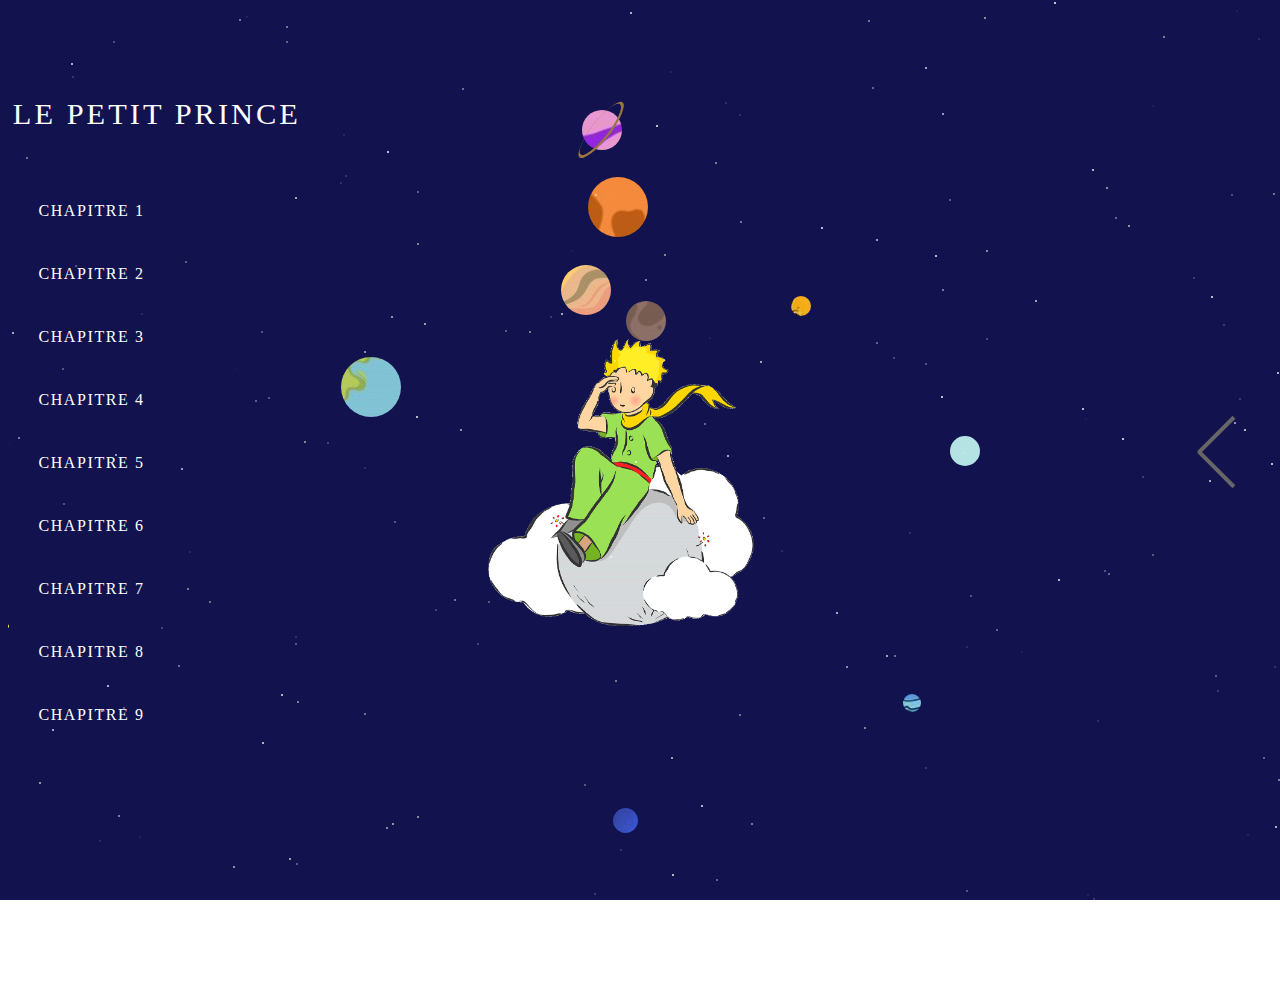
<file: index.html>
<!DOCTYPE html>

	<head>
		<meta charset="utf-8">
		<meta content="width=device-width, initial-scale=1.0" name="viewport">
		<title>Petit prince</title>
		<link rel="stylesheet" href="https://cdn.jsdelivr.net/npm/bootstrap@5.0.2/dist/css/bootstrap.min.css">
  		<link href="style.css" rel="stylesheet">
		
	</head>
	<body>
		<div class="content">
		<div class="pages">
			<!---------------------------------------------- HOME PAGE -------------------------------------------------------->
			<div class="page one">
				
				<div class="parallax">
					<div class="centered">
						<div class="animation"></div>
						<div class="picture"></div>
					</div>
					<div class='description'>
						<span class="homepageTitle"><h1 >Le petit prince</h1></span>
						<ul>
							<li><a class="chap1">Chapitre 1</a></li>
							<li><a class="chap2">Chapitre 2</a></li>
							<li><a class="chap3">Chapitre 3</a></li>
							<li><a class="chap4">Chapitre 4</a></li>
							<li><a class="chap5">Chapitre 5</a></li>
							<li><a class="chap6">Chapitre 6</a></li>
							<li><a class="chap7">Chapitre 7</a></li>
							<li><a class="chap8">Chapitre 8</a></li>
							<li><a class="chap9">Chapitre 9</a></li>
						</ul>
					</div>
				  	<div class='solar-syst'>
						<div class='mercury'></div>
						<div class='venus'></div>
						<div class='earth'></div>
						<div class='mars'></div>
						<div class='jupiter'></div>
						<div class='saturn'></div>
						<div class='uranus'></div>
						<div class='neptune'></div>
						<div class='pluto'></div>
				  	</div>
				  <div class="stars">
					<img src="./img/star.png" alt="">
				  </div>
				</div>
				<!-- <div>
					<button onClick="slide('next')">Next</button>
				</div> -->
				<div class="swipe-next" onClick="slide('next')">
					<div class="swipe-next-top"></div>
					<div class="swipe-next-bottom"></div>
				</div>
			</div>
			<div class="popup" id="popup">
				<div class="popup__content typewrite">
				  <p class="typewriteP" >
					Dans le désert aride, l'aviateur perdu<br/>
					Rencontre un garçon, venu d'une autre venue.<br/>
					Le Petit Prince, si différent des autres, fascine et émeut.<br/>
					</p>
					
					<p class="typewriteP2">
						Solitaire et vulnérable, il demande un mouton dessiné<br/>
						Et ainsi commence leur amitié, leur lien scellé.<br/>
						Le narrateur touché, nous présente ces deux êtres destinés.<br/></p>
					
					<p  class="typewriteP3" >
						Leur rencontre improbable dans cet endroit hostile<br/>
					Dévoile les protagonistes, leurs histoires si fragiles.<br/>
					Le Petit Prince, gardien de secrets, le narrateur, nouvel ami docile.<br/>
					</p>
					
					<p  class="typewriteP4" >Leur histoire commence ainsi, sous le ciel étoilé,<br/>
						L'aviateur, le Petit Prince, leurs vies liées, leurs destinées entremêlées.<br/>
						Le narrateur, témoin de leur amitié, nous invite à rêve.<br/></p>
				</div>
				<!-------------------------------------------->
				<div class="popup__content2 typewrite">
					<p class="typewriteP5" >
						Le Petit Prince, conteur merveilleux, révèle son passé </br>
						Sur sa planète si petite, une rose pour seule amitié.</br>
						Mais la curiosité le pousse, vers de nouveaux horizons explorés.</br>
					  </p>
					  
					  <p class="typewriteP6">
						Il visite des planètes étranges, où il rencontre des êtres singuliers<br/>
						Un vaniteux, un buveur, un businessman, tous si particuliers.<br/>
						Puis, sur Terre, le narrateur échoué, une amitié va naître, vraie et sincère.<br/></p>
					  
					  <p  class="typewriteP7" >
						Le Petit Prince, ému, livre son coeur, ses voyages, ses aventures<br/>
						Le narrateur découvre sa sagesse, son courage, sa nature pure.<br/>
						Une rencontre magique, qui changera leur destinée, leur aventure.<br/>
					  </p>
				  </div>
				<!-------------------------------------------->
				<div class="popup__content3 typewrite">
					  <p class="typewriteP8" >
						Le Petit Prince rencontra un vaniteux,</br>
						Qui ne vivait que pour les compliments flatteurs.</br>
						Il ne vit même pas le Petit Prince en face de lui,</br>
						Préférant admirer son propre reflet dans un miroir sans coeur.</br>
					  </p>
					  
					  <p class="typewriteP9">
						Le Petit Prince croisa un buveur,<br/>
						Un homme brisé par sa propre douleur.<br/>
						Il noyait son chagrin dans l'alcool,<br/>
						Mais ne trouvait jamais la paix dans son âme enrouée.<br/>
					  </p>
					  
					  <p  class="typewriteP10" >
						Le Petit Prince rencontra un businessman avide,<br/>
						Qui ne voyait que l'argent, un homme cupide.<br/>
						Il n'appréciait pas la beauté du monde qui l'entoure,<br/>
						Mais se noyait dans l'obsession de l'argent et du pouvoir.<br/>
					  </p>

					  <p  class="typewriteP11" >
						Le Petit Prince fit la connaissance d'un cartographe,<br/>
						Qui collectionnait les cartes et les graphes.<br/>
						Mais il n'avait jamais quitté son bureau bien rangé,<br/>
						Et manquait de la vraie expérience pour explorer le monde réel.<br/>
					  </p>
				  </div>
			  </div>
				<!-------------------------------------------->
				<div class="popup__content4 typewrite">
					<p class="typewriteP12" >
						Le Petit Prince, en quête de sens, rencontre un renard rusé<br/>
						Au départ méfiant, celui-ci lui apprend à apprivoiser,<br/>
						Et comment tisser des liens forts, durables et appréciés.<br/>
					</p>
					  
					  <p class="typewriteP13">
						Le renard enseigne au Petit Prince les rituels de l'amitié<br/>
						Prendre le temps, être patient, se connaître et se respecter.<br/>
						Des valeurs importantes pour créer des liens sacrés.<br/>
					</p>
					  
					  <p  class="typewriteP14" >
						Le Petit Prince comprend alors l'importance de la rose aimée,<br/>
						Qu'il doit la protéger, la chérir, comme s'il l'avait apprivoisée.<br/>
						L'amitié est un sentiment si précieux, la leçon est bien appréciée.<br/>
					  </p>
				</div>
				<!-------------------------------------------->
				<div class="popup__content5 typewrite">
					<p class="typewriteP15" >
						Le Petit Prince arpente la Terre,<br/>
						S'émerveille des montagnes et des rivières.<br/>
						Il rencontre une fleur accompagné de son renard,<br/>
						Qui lui enseignent l'amitié en poésie, sans fard.<br/>
						
					</p>
					  
					  <p class="typewriteP16">
						Le renard lui apprend l'art de l'apprivoisement,<br/>
						Un lien unique, intime et charmant.<br/>
						Le Petit Prince comprend que sa rose est unique,<br/>
						Et l'aimer est le plus grand des mystiques.<br/>
					</p>
					  
					  <p  class="typewriteP17" >
						Il prend conscience de l'importance de l'amitié,<br/>
						De l'amour et des liens qui ne peuvent se briser.<br/>
						Le narrateur écoute cette leçon de vie,<br/>
						Et comprend que l'amour est un élixir de survie.<br/>
					  </p>
				</div>
				<!-------------------------------------------->
				<div class="popup__content6 typewrite">
					<p class="typewriteP18" >
						Le Petit Prince parle de son voyage,<br/>
						A l'aviateur, son nouvel ami sage,<br/>
						Il apprend à écouter son coeur,<br/>
						Et à comprendre la beauté intérieure.<br/>
						
					</p>
					  
					  <p class="typewriteP19">
						Il raconte ses aventures et découvertes,<br/>
						Sur les différentes planètes couvertes,<br/>
						Il apprend à voir avec les yeux du coeur,<br/>
						Et comprend l'essentiel de la vie en profondeur.<br/>
					</p>
					  
					  <p  class="typewriteP20" >
						L'aviateur se rend compte que le Petit Prince,<br/>
						Est un être exceptionnel et qu'il mince,<br/>
						Et commence à remettre en question sa propre vie,<br/>
						Pour chercher le bonheur dans ce qui l'environne ici.<br/>
					  </p>
				</div>
				<!-------------------------------------------->
				<div class="popup__content7 typewrite">
					<p class="typewriteP21" >
						Le Petit Prince cherche un sens à la vie<br/>
						Il pose des questions à l'aviateur, son ami<br/>
						Ils discutent de l'amitié, de l'amour, de la mort<br/>
						Et de l'importance de cultiver l'essentiel, chaque jour<br/>
						
					</p>
					  
					  <p class="typewriteP22">
						Le Petit Prince explique à son ami<br/>
						Que les choses importantes ne sont pas matérielles<br/>
						Mais résident dans les liens que nous avons avec les autres<br/>
						Et la façon dont nous utilisons notre temps sur terre<br/>
					</p>
					  
					  <p  class="typewriteP23" >
						L'aviateur commence à comprendre les leçons<br/>
						Que le Petit Prince essaie de lui enseigner<br/>
						Il réalise que la vraie richesse se trouve<br/>
						Dans les moments précieux passés avec les êtres aimés<br/>
					  </p>
				</div>
				<!-------------------------------------------->
				<div class="popup__content8 typewrite">
					<p class="typewriteP24" >
						Le Petit Prince s'envole vers les étoiles,<br/>
						Vers sa planète et sa rose adorée,<br/>
						L'aviateur le regarde partir sans voix,<br/>
						Empli de tristesse et de mélancolie.<br/>
						
					</p>
					  
					  <p class="typewriteP25">
						Mais le Petit Prince lui laisse une promesse,<br/>
						Celle de revenir sur Terre chaque fois,<br/>
						Et l'aviateur sait que sa vie, sans cesse,<br/>
						Sera enrichie par cette belle voix.	<br/>					
					</p>
					  
					  <p  class="typewriteP26" >
						Car le Petit Prince lui a montré la voie,<br/>
						Celle de l'accomplissement de nos missions,<br/>
						Et de la recherche de notre propre loi,<br/>
						Pour atteindre la paix et la sérénité sans condition.<br/>
					  </p>
				</div>
				<!-------------------------------------------->
				<div class="popup__content9 typewrite">
					<p class="typewriteP27" >
						L'aviateur contemple les étoiles,<br/>
						Cherchant à revoir son ami le Petit Prince.<br/>
						Leur amitié l'a transformé,<br/>
						Et il voit le monde d'un regard différent.<br/>
						
					</p>
					  
					  <p class="typewriteP28">
						Le Petit Prince était plus qu'un enfant,<br/>
						Il était son guide spirituel.<br/>
						Leur amitié durable souligne l'importance,<br/>
						De chercher le sens et la compréhension.<br/>		
					</p>
					  
					  <p  class="typewriteP29" >
						Le Petit Prince est un symbole d'espoir,<br/>
						De pureté et de vérité.<br/>
						Cette histoire nous rappelle l'importance,<br/>
					  </p>

					  <p  class="typewriteP30" >
						De prendre soin de ceux que nous aimons,<br/>
						Et de chercher la beauté et la magie,<br/>
						Dans le monde qui nous entoure.<br/>
					  </p>
				</div>			
			<!---------------------------------------------- TEAM PAGE -------------------------------------------------------->
			<div id="page-two" class="page two">
				<h1 class="teamTitle">Team</h1>
				<div class="container">
					<div class="row d-flex justify-content-center">
						<div class="col-md-4">
							<a href="./cv_pages/Peio.html">
								<div class="card">
									<img class="card-img-top" src="./cv_assets/img/peio_cv.jpg" alt="Peio">
									<div class="card-body">
										<h5 class="card-title">Peio GIL</h5>
									</div>
								</div>
							</a>
						</div>
						<div class="col-md-4">
							<a href="./cv_pages/Hajar.html">
								<div class="card">
									<img class="card-img-top" src="./cv_assets/img/hajar_cv.png" alt="Hajar">
									<div class="card-body">
										<h5 class="card-title">Hajar DERFOUF</h5>
									</div>
								</div>
							</a>
						</div>
						<div class="col-md-4">
							<a href="./cv_pages/Amelie.html">
								<div class="card">
									<img class="card-img-top" src="./cv_assets/img/AmelieNikeza.jpg" alt="Amelie">
									<div class="card-body">
										<h5 class="card-title">Amélie NIKEZA</h5>
									</div>
								</div>
							</a>
						</div>
					</div>
				</div>
			
			<!-- <div>
				<button onClick="slide('prev')">Previous</button>
			</div> -->
			<div class="swipe-prev" onClick="slide('prev')">
				<div class="swipe-prev-top"></div>
				<div class="swipe-prev-bottom"></div>
			</div>
			</div>
		</div>
		</div>
		<script src="script.js"></script>
		
	</body>
</html>
</file>
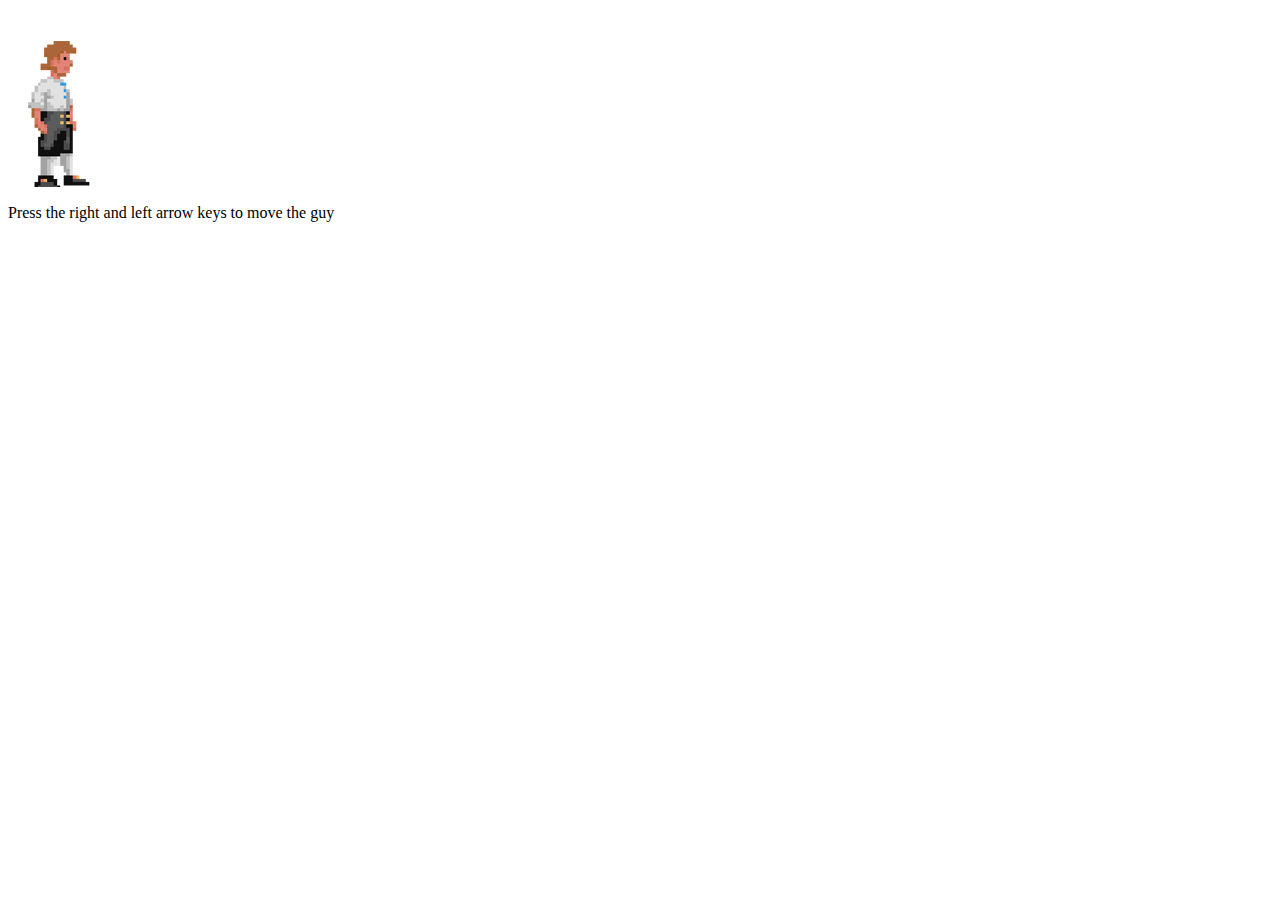
<file: chapter1/index.html>
<!DOCTYPE html>
    <html>
        <head>
            <meta name="viewport" content="width=device-width, initial-scale=1">
            <link rel="stylesheet" href="style.css">
        </head>
        <body>
            

            <div class="sprite right"></div>
<p>Press the right and left arrow keys to move the guy</p>
           

        <script src="script.js"></script>
        </body>
    </html>
</file>
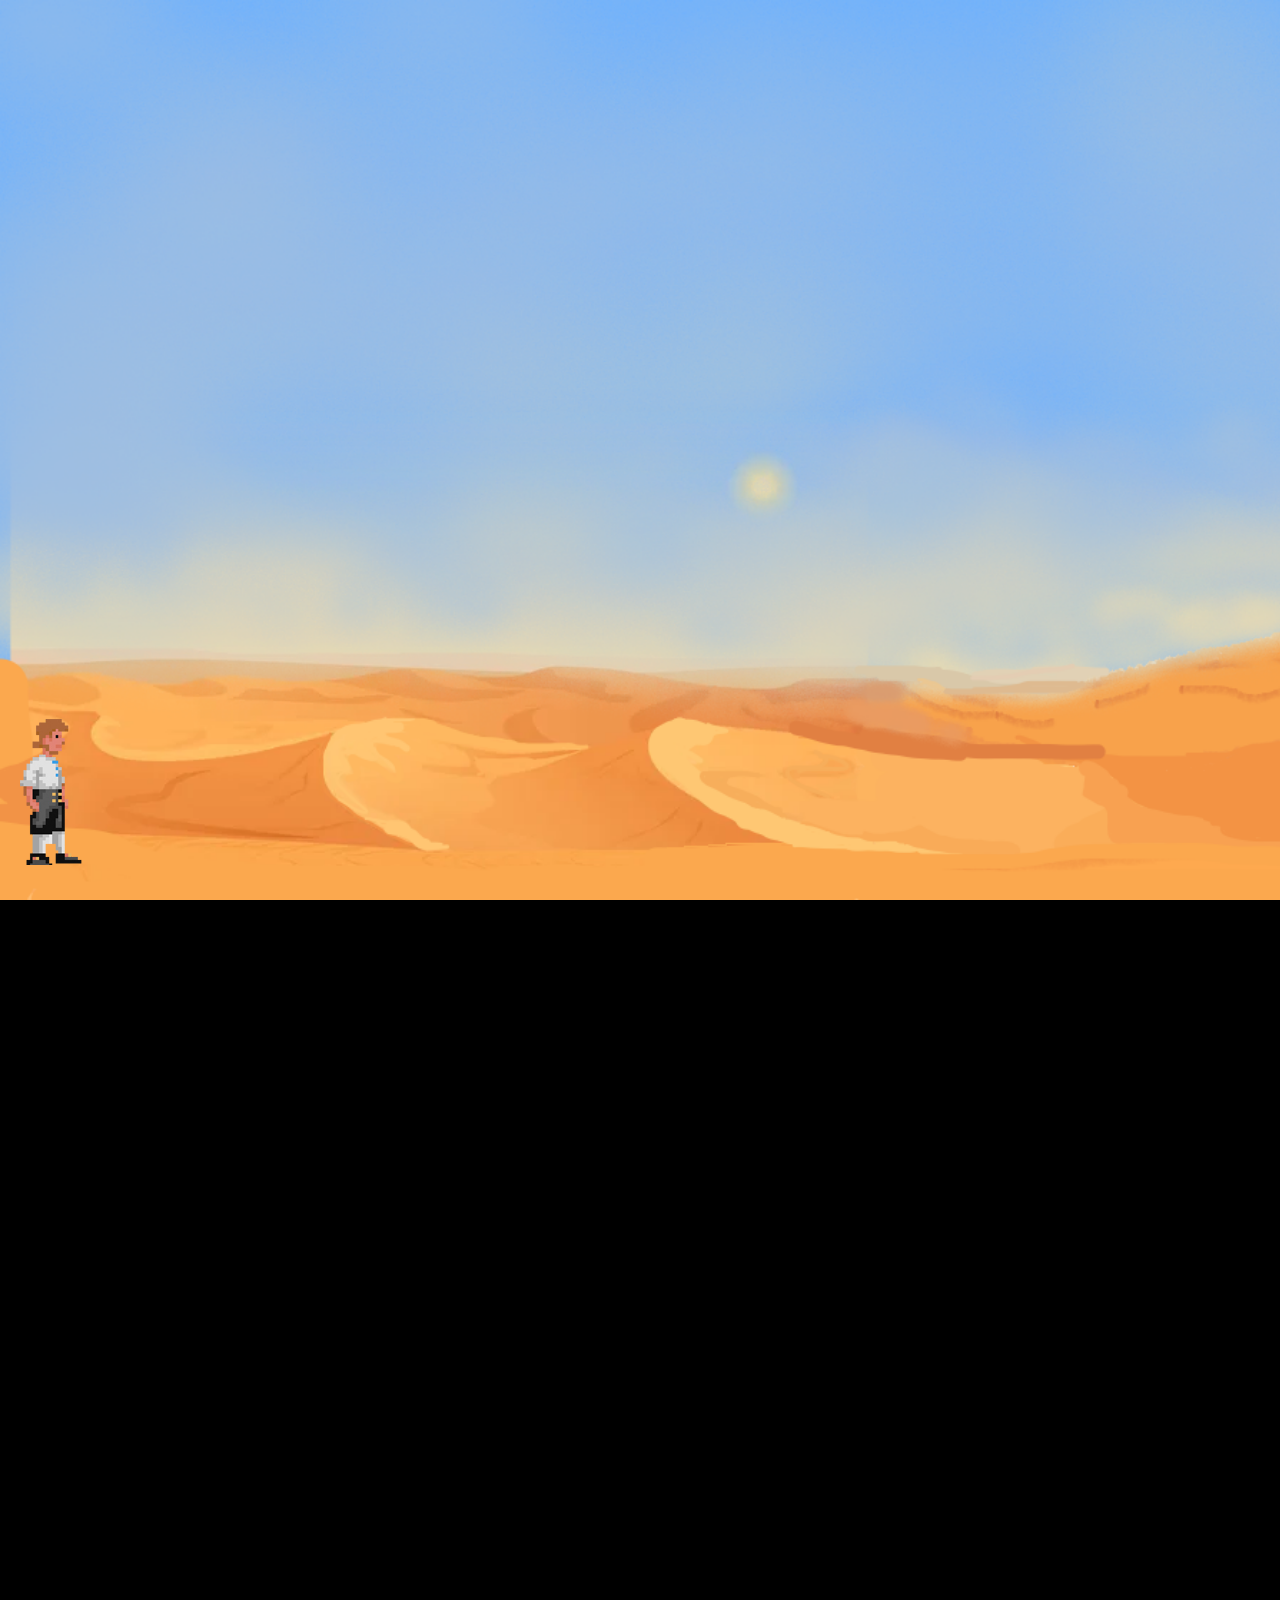
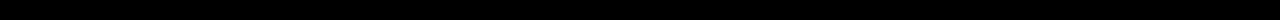
<file: mock/index.html>
<!DOCTYPE html>
    <html>
        <head>
            <meta name="viewport" content="width=device-width, initial-scale=1">
            <link rel="stylesheet" href="style.css">
        </head>
        <body>

            <div class="container">
                <div class="sliding-background" data-animation></div>
            </div>

            <div class="sprite right"></div>
            
            <div class="person"></div>

            <div class="box">

                <div class="center">
                    <div class="dialog-1">
                        <p id="text1"></p>
                    </div>
                    
                    <div class="dialog-2">
                        <p id="text2"></p>
                    </div>
                </div>
                
            </div>

        <script src="script.js"></script>
        </body>
    </html>
</file>
<file: style.css>
@import url('https://fonts.googleapis.com/css2?family=Montserrat:ital,wght@0,100;0,200;0,300;0,400;0,500;0,600;0,700;1,100;1,200;1,300;1,400;1,500;1,600;1,700&display=swap');

body {
    overflow: hidden;
}

.navbar {
  margin-top: 0;
  padding-top: 0;
}

*{
	margin: 0;
	padding: 0;
  border: none;
  font-family: 'Montserrat', sans-serif;
}


.content{
	width: 100%;
	height: 100vh;
	overflow: hidden;
    /* background-image: url("../img/espace.png"); */
  background-color: rgb(18, 18, 78);
}
.homepageTitle:hover{
 cursor: pointer;

 
}
.pages {
  display: flex;
	width: 200%;
	box-sizing: border-box;	
  overflow: hidden;
}

.page {
  width: 100%;
  height: 100vh;
  display: flex;
  /* align-items: center;
  justify-content: center; */
  flex-direction: column;
	gap: 10px;
  transition: all 0.7s;
  color: white;
}

/* ********************************************************* HOME PAGE STYLE ************************************************************* */
.parallax {
    /* The image used */
    /* background-image: url("../img/espace.png"); */

    position: absolute;
    top:0;
    left:0;
    bottom:0;
    /* Set a specific height */
    height: 100%;
    width:100%;   
    /* Create the parallax scrolling effect */
    background-position: right top;
    background-attachment: fixed;
    background-repeat: no-repeat;
    background-size: cover;
  
    
}
 
.circle {
  
    text-align: center;
    vertical-align: middle;
    display: table-cell;
}
body {
    height: 100%;
    overflow-y: hidden;
}

.wrapper {
    top: 50%;
    left: 50%;
    transform: translate(-50%, -50%);
    position: fixed;
}

#reload {
    width: 50px;
    height: 50px;
} 
.wrapper {
    top: 50%;
    left: 50%;
    transform: translate(-50%, -50%);
    position: fixed;
}
.zoom{  
    height:100vh;  
    width:100%;  
    display:grid;  
    place-items:center;  
    position:fixed;  
    top:-500px;  
    left:0;
}

.centered .animation{
    height:50%;  
    width:40%;  
    position: absolute;
    top:25%;  
    left:30%;
}

.animation {
  width: 1000px;
  height: 1000px;
  background-image: url('./img/logo_f1.png');
  background-size: 600px;
  background-position: center;
  background-repeat: no-repeat;
  animation: mon-animation 2s steps(20) infinite
}

@keyframes mon-animation {
  0% { background-image: url('./img/logo_f1.png'); }
  5% { background-image: url('./img/logo_f1.png'); }
  10% { background-image: url('./img/logo_f1.png'); }
  25% { background-image: url('./img/logo_f1.png'); }
  20% { background-image: url('./img/logo_f1.png'); }
  25% { background-image: url('./img/logo_f1.png'); }
  30% { background-image: url('./img/logo_f1.png'); }
  35% { background-image: url('./img/logo_f1.png'); }
  40% { background-image: url('./img/logo_f2.png'); }
  45% { background-image: url('./img/logo_f3.png'); }
  50% { background-image: url('./img/logo_f4.png'); }
  55% { background-image: url('./img/logo_f3.png'); }
  60% { background-image: url('./img/logo_f2.png'); }
  65% { background-image: url('./img/logo_f1.png'); }
  70% { background-image: url('./img/logo_f1.png'); }
  75% { background-image: url('./img/logo_f1.png'); }
  80% { background-image: url('./img/logo_f1.png'); }
  85% { background-image: url('./img/logo_f1.png'); }
  90% { background-image: url('./img/logo_f1.png'); }
  95% { background-image: url('./img/logo_f1.png'); }
  100% { background-image: url('./img/logo_f1.png'); }
}

/**************************************************/
/*
  Malik Dellidj - @Dathink

  Solar System orbit animation true time scaled

  Revolution of planets in earth days (from Wikipedia)
  Mercury : ~87,5 days
  Venus : ~224,7 days
  Earth : ~365,2563 days
    + Moon : ~27,3216 days (around earth)
  Mars : ~687 days (~1,8 year)
  Jupiter : ~4 331 days (~12 years)
  Saturn : ~10 747 days (~30 years)
  Uranus : ~30 589 days (~84 years)
  Neptune : ~59 802 days (~165 years)
  Pluto : ~90 580 days (~248 years)
*/
*,
*:before,
*:after {
  padding: 0;
  margin: 0;
  box-sizing: border-box;
}

html,
body {
  height: 100%;
  width: 100%;
}

body {
  font: normal 1em/1.45em "Helvetica Neue", Helvetica, Arial, sans-serif;
  -webkit-font-smoothing: antialiased;
  color: #fff;
  background: radial-gradient(ellipse at bottom, #1c2837 0%, #050608 100%);
  background-attachment: fixed;
}

li {
  list-style: none;
}

h1 {
  color: white;
  font-weight: 300;
  font-size: 1.9em;
  text-transform: uppercase;
  font-family: Lato;
  line-height: 1.6em;
  letter-spacing: 0.1em;
  position: absolute;
    top: 10%;
    left:1%;
  z-index: 100000;
}
h1:hover{
  color: #987641;
  transform: scale(1.1);
  transition: all 0.4s ease-in-out;}

li a {
  color: white;
  font-weight: 300;
  font-size: 1em;
  text-transform: uppercase;
  font-family: Lato;
  line-height: 1.6em;
  letter-spacing: 0.1em;
  position: absolute;
}

.solar-syst {
  margin: -150px -252px;
  width: 100%;
  height: 100%;
  position: relative;
}
.solar-syst:after {
  content: "";
  position: absolute;
  height: 2px;
  width: 2px;
  top: -2px;
  background: white;
  box-shadow: 1072px 77px 0 0px rgba(255, 255, 255, 0.456) , 370px 951px 0 0px rgba(255,255,255, 0.621) , 1483px 330px 0 0px rgba(255,255,255, 0.326) , 1533px 646px 0 0px rgba(255,255,255, 0.951) , 794px 1799px 0 0px rgba(255,255,255, 0.253) , 1724px 191px 0 0px rgba(255,255,255, 0.737) , 139px 445px 0 0px rgba(255,255,255, 0.254) , 1453px 1733px 0 0px rgba(255,255,255, 0.182) , 1098px 802px 0 0px rgba(255,255,255, 0.692) , 1475px 460px 0 0px rgba(255,255,255, 0.222) , 96px 1526px 0 0px rgba(255,255,255, 0.316) , 1461px 616px 0 0px rgba(255,255,255, 0.852) , 185px 1634px 0 0px rgba(255,255,255, 0.63) , 1380px 361px 0 0px rgba(255,255,255, 0.702) , 840px 1672px 0 0px rgba(255,255,255, 0.435) , 1128px 375px 0 0px rgba(255,255,255, 0.794) , 579px 578px 0 0px rgba(255,255,255, 0.274) , 1654px 445px 0 0px rgba(255,255,255, 0.697) , 1365px 1595px 0 0px rgba(255,255,255, 0.319) , 238px 339px 0 0px rgba(255,255,255, 0.918) , 1381px 15px 0 0px rgba(255,255,255, 0.057) , 534px 1571px 0 0px rgba(255,255,255, 0.585) , 56px 180px 0 0px rgba(255,255,255, 0.194) , 62px 1074px 0 0px rgba(255,255,255, 0.808) , 393px 449px 0 0px rgba(255,255,255, 0.14) , 991px 250px 0 0px rgba(255,255,255, 0.163) , 1245px 1667px 0 0px rgba(255,255,255, 0.552) , 1477px 1148px 0 0px rgba(255,255,255, 0.846) , 1124px 223px 0 0px rgba(255,255,255, 0.462) , 549px 837px 0 0px rgba(255,255,255, 0.602) , 1425px 1068px 0 0px rgba(255,255,255, 0.89) , 437px 397px 0 0px rgba(255,255,255, 0.421) , 96px 377px 0 0px rgba(255,255,255, 0.216) , 953px 941px 0 0px rgba(255,255,255, 0.91) , 215px 343px 0 0px rgba(255,255,255, 0.796) , 433px 1px 0 0px rgba(255,255,255, 0.555) , 1128px 478px 0 0px rgba(255,255,255, 0.448) , 1218px 782px 0 0px rgba(255,255,255, 0.146) , 1686px 1066px 0 0px rgba(255,255,255, 0.41) , 812px 1260px 0 0px rgba(255,255,255, 0.564) , 1634px 1525px 0 0px rgba(255,255,255, 0.697) , 846px 1029px 0 0px rgba(255,255,255, 0.219) , 1756px 901px 0 0px rgba(255,255,255, 0.603) , 1236px 1404px 0 0px rgba(255,255,255, 0.248) , 270px 573px 0 0px rgba(255,255,255, 0.581) , 1183px 3px 0 0px rgba(255,255,255, 0.564) , 913px 1111px 0 0px rgba(255,255,255, 0.918) , 668px 552px 0 0px rgba(255,255,255, 0.96) , 278px 293px 0 0px rgba(255,255,255, 0.523) , 231px 1056px 0 0px rgba(255,255,255, 0.748) , 391px 972px 0 0px rgba(255,255,255, 0.078) , 592px 318px 0 0px rgba(255,255,255, 0.179) , 485px 1002px 0 0px rgba(255,255,255, 0.694) , 968px 1015px 0 0px rgba(255,255,255, 0.47) , 1404px 241px 0 0px rgba(255,255,255, 0.08) , 1252px 1064px 0 0px rgba(255,255,255, 0.527) , 142px 678px 0 0px rgba(255,255,255, 0.394) , 885px 1694px 0 0px rgba(255,255,255, 0.21) , 1586px 174px 0 0px rgba(255,255,255, 0.949) , 1044px 1502px 0 0px rgba(255,255,255, 0.262) , 862px 692px 0 0px rgba(255,255,255, 0.723) , 969px 696px 0 0px rgba(255,255,255, 0.16) , 375px 843px 0 0px rgba(255,255,255, 0.442) , 471px 1753px 0 0px rgba(255,255,255, 0.379) , 992px 357px 0 0px rgba(255,255,255, 0.545) , 560px 1740px 0 0px rgba(255,255,255, 0.933) , 1747px 451px 0 0px rgba(255,255,255, 0.27) , 1127px 1724px 0 0px rgba(255,255,255, 0.971) , 766px 1090px 0 0px rgba(255,255,255, 0.975) , 1012px 497px 0 0px rgba(255,255,255, 0.828) , 306px 1118px 0 0px rgba(255,255,255, 0.588) , 170px 23px 0 0px rgba(255,255,255, 0.069) , 1239px 1425px 0 0px rgba(255,255,255, 0.619) , 1238px 474px 0 0px rgba(255,255,255, 0.314) , 644px 959px 0 0px rgba(255,255,255, 0.739) , 1527px 962px 0 0px rgba(255,255,255, 0.879) , 1175px 1273px 0 0px rgba(255,255,255, 0.12) , 24px 66px 0 0px rgba(255,255,255, 0.02) , 1742px 716px 0 0px rgba(255,255,255, 0.745) , 915px 1727px 0 0px rgba(255,255,255, 0.28) , 538px 177px 0 0px rgba(255,255,255, 0.453) , 214px 154px 0 0px rgba(255,255,255, 0.251) , 443px 1690px 0 0px rgba(255,255,255, 0.876) , 115px 1065px 0 0px rgba(255,255,255, 0.028) , 323px 1531px 0 0px rgba(255,255,255, 0.357) , 669px 379px 0 0px rgba(255,255,255, 0.619) , 1550px 1130px 0 0px rgba(255,255,255, 0.872) , 445px 1617px 0 0px rgba(255,255,255, 0.72) , 1445px 413px 0 0px rgba(255,255,255, 0.234) , 1727px 28px 0 0px rgba(255,255,255, 0.805) , 547px 333px 0 0px rgba(255,255,255, 0.795) , 1792px 1506px 0 0px rgba(255,255,255, 0.465) , 912px 1318px 0 0px rgba(255,255,255, 0.876) , 315px 639px 0 0px rgba(255,255,255, 0.356) , 300px 1162px 0 0px rgba(255,255,255, 0.446) , 802px 1297px 0 0px rgba(255,255,255, 0.584) , 1667px 1460px 0 0px rgba(255,255,255, 0.425) , 836px 920px 0 0px rgba(255,255,255, 0.398) , 683px 1644px 0 0px rgba(255,255,255, 0.664) , 166px 1003px 0 0px rgba(255,255,255, 0.053) , 840px 1614px 0 0px rgba(255,255,255, 0.557) , 699px 1782px 0 0px rgba(255,255,255, 0.445) , 1447px 1332px 0 0px rgba(255,255,255, 0.307) , 729px 779px 0 0px rgba(255,255,255, 0.275) , 867px 816px 0 0px rgba(255,255,255, 0.579) , 1116px 1657px 0 0px rgba(255,255,255, 0.418) , 73px 839px 0 0px rgba(255,255,255, 0.997) , 47px 838px 0 0px rgba(255,255,255, 0.418) , 1415px 172px 0 0px rgba(255,255,255, 0.598) , 1033px 686px 0 0px rgba(255,255,255, 0.14) , 2px 1173px 0 0px rgba(255,255,255, 0.727) , 21px 1046px 0 0px rgba(255,255,255, 0.003) , 190px 554px 0 0px rgba(255,255,255, 0.385) , 1695px 288px 0 0px rgba(255,255,255, 0.1) , 1780px 709px 0 0px rgba(255,255,255, 0.393) , 498px 152px 0 0px rgba(255,255,255, 0.094) , 151px 1560px 0 0px rgba(255,255,255, 0.328) , 1286px 1737px 0 0px rgba(255,255,255, 0.943) , 441px 687px 0 0px rgba(255,255,255, 0.128) , 1744px 1734px 0 0px rgba(255,255,255, 0.805) , 1286px 1300px 0 0px rgba(255,255,255, 0.421) , 656px 1555px 0 0px rgba(255,255,255, 0.285) , 275px 1587px 0 0px rgba(255,255,255, 0.231) , 1037px 1540px 0 0px rgba(255,255,255, 0.915) , 1738px 440px 0 0px rgba(255,255,255, 0.218) , 56px 458px 0 0px rgba(255,255,255, 0.166) , 976px 1650px 0 0px rgba(255,255,255, 0.825) , 1537px 1292px 0 0px rgba(255,255,255, 0.47) , 1038px 1395px 0 0px rgba(255,255,255, 0.902) , 1025px 1552px 0 0px rgba(255,255,255, 0.416) , 1223px 1424px 0 0px rgba(255,255,255, 0.164) , 527px 69px 0 0px rgba(255,255,255, 0.431) , 967px 298px 0 0px rgba(255,255,255, 0.575) , 991px 850px 0 0px rgba(255,255,255, 0.526) , 820px 1493px 0 0px rgba(255,255,255, 0.422) , 1363px 1683px 0 0px rgba(255,255,255, 0.523) , 1523px 1159px 0 0px rgba(255,255,255, 0.225) , 324px 212px 0 0px rgba(255,255,255, 0.202) , 331px 1745px 0 0px rgba(255,255,255, 0.424) , 921px 1090px 0 0px rgba(255,255,255, 0.73) , 1515px 893px 0 0px rgba(255,255,255, 0.459) , 1530px 915px 0 0px rgba(255,255,255, 0.616) , 1501px 1393px 0 0px rgba(255,255,255, 0.306) , 1717px 1412px 0 0px rgba(255,255,255, 0.193) , 1611px 1602px 0 0px rgba(255,255,255, 0.194) , 1145px 493px 0 0px rgba(255,255,255, 0.319) , 1529px 508px 0 0px rgba(255,255,255, 0.889) , 67px 315px 0 0px rgba(255,255,255, 0.74) , 1015px 653px 0 0px rgba(255,255,255, 0.451) , 340px 61px 0 0px rgba(255,255,255, 0.655) , 887px 597px 0 0px rgba(255,255,255, 0.912) , 1486px 558px 0 0px rgba(255,255,255, 0.74) , 1620px 1367px 0 0px rgba(255,255,255, 0.831) , 365px 408px 0 0px rgba(255,255,255, 0.846) , 1491px 534px 0 0px rgba(255,255,255, 0.215) , 1797px 678px 0 0px rgba(255,255,255, 0.403) , 784px 732px 0 0px rgba(255,255,255, 0.01) , 669px 327px 0 0px rgba(255,255,255, 0.45) , 1496px 565px 0 0px rgba(255,255,255, 0.926) , 1177px 903px 0 0px rgba(255,255,255, 0.183) , 616px 603px 0 0px rgba(255,255,255, 0.141) , 990px 1434px 0 0px rgba(255,255,255, 0.251) , 1341px 1784px 0 0px rgba(255,255,255, 0.085) , 114px 1076px 0 0px rgba(255,255,255, 0.02) , 1624px 1274px 0 0px rgba(255,255,255, 0.421) , 1404px 690px 0 0px rgba(255,255,255, 0.394) , 1222px 731px 0 0px rgba(255,255,255, 0.376) , 563px 1642px 0 0px rgba(255,255,255, 0.042) , 941px 1486px 0 0px rgba(255,255,255, 0.249) , 1391px 1364px 0 0px rgba(255,255,255, 0.002) , 1753px 195px 0 0px rgba(255,255,255, 0.903) , 676px 459px 0 0px rgba(255,255,255, 0.778) , 367px 590px 0 0px rgba(255,255,255, 0.754) , 351px 976px 0 0px rgba(255,255,255, 0.136) , 1782px 959px 0 0px rgba(255,255,255, 0.044) , 1500px 1593px 0 0px rgba(255,255,255, 0.428) , 1345px 1034px 0 0px rgba(255,255,255, 0.223) , 432px 1703px 0 0px rgba(255,255,255, 0.429) , 25px 659px 0 0px rgba(255,255,255, 0.186) , 513px 1610px 0 0px rgba(255,255,255, 0.097) , 144px 375px 0 0px rgba(255,255,255, 0.078) , 888px 1756px 0 0px rgba(255,255,255, 0.705) , 254px 1265px 0 0px rgba(255,255,255, 0.637) , 2px 1525px 0 0px rgba(255,255,255, 0.969) , 600px 1275px 0 0px rgba(255,255,255, 0.823) , 1287px 436px 0 0px rgba(255,255,255, 0.793) , 719px 1534px 0 0px rgba(255,255,255, 0.173) , 491px 155px 0 0px rgba(255,255,255, 0.564) , 620px 1720px 0 0px rgba(255,255,255, 0.899) , 1248px 1344px 0 0px rgba(255,255,255, 0.039) , 1373px 1205px 0 0px rgba(255,255,255, 0.923) , 1334px 544px 0 0px rgba(255,255,255, 0.944) , 249px 1417px 0 0px rgba(255,255,255, 0.6) , 1732px 1303px 0 0px rgba(255,255,255, 0.51) , 1177px 499px 0 0px rgba(255,255,255, 0.369) , 109px 520px 0 0px rgba(255,255,255, 0.999) , 1167px 1498px 0 0px rgba(255,255,255, 0.991) , 260px 580px 0 0px rgba(255,255,255, 0.036) , 1374px 27px 0 0px rgba(255,255,255, 0.515) , 737px 1326px 0 0px rgba(255,255,255, 0.438) , 37px 182px 0 0px rgba(255,255,255, 0.482) , 1638px 151px 0 0px rgba(255,255,255, 0.622) , 754px 1290px 0 0px rgba(255,255,255, 0.64) , 790px 1455px 0 0px rgba(255,255,255, 0.705) , 814px 1523px 0 0px rgba(255,255,255, 0.051) , 977px 238px 0 0px rgba(255,255,255, 0.182) , 1613px 1145px 0 0px rgba(255,255,255, 0.005) , 597px 311px 0 0px rgba(255,255,255, 0.182) , 1568px 223px 0 0px rgba(255,255,255, 0.613) , 23px 699px 0 0px rgba(255,255,255, 0.911) , 314px 504px 0 0px rgba(255,255,255, 0.39) , 1636px 925px 0 0px rgba(255,255,255, 0.417) , 1534px 1310px 0 0px rgba(255,255,255, 0.472) , 1527px 1590px 0 0px rgba(255,255,255, 0.23) , 349px 1238px 0 0px rgba(255,255,255, 0.099) , 813px 449px 0 0px rgba(255,255,255, 0.832) , 136px 621px 0 0px rgba(255,255,255, 0.377) , 461px 737px 0 0px rgba(255,255,255, 0.523) , 870px 1062px 0 0px rgba(255,255,255, 0.101) , 1138px 791px 0 0px rgba(255,255,255, 0.801) , 1358px 323px 0 0px rgba(255,255,255, 0.672) , 126px 1249px 0 0px rgba(255,255,255, 0.775) , 840px 1258px 0 0px rgba(255,255,255, 0.042) , 1310px 715px 0 0px rgba(255,255,255, 0.934) , 327px 401px 0 0px rgba(255,255,255, 0.379) , 524px 1366px 0 0px rgba(255,255,255, 0.087) , 961px 473px 0 0px rgba(255,255,255, 0.074) , 1488px 1319px 0 0px rgba(255,255,255, 0.319) , 1075px 1692px 0 0px rgba(255,255,255, 0.464) , 1339px 1463px 0 0px rgba(255,255,255, 0.433) , 1146px 1218px 0 0px rgba(255,255,255, 0.082) , 1514px 1554px 0 0px rgba(255,255,255, 0.949) , 1124px 1456px 0 0px rgba(255,255,255, 0.003) , 1344px 305px 0 0px rgba(255,255,255, 0.931) , 705px 112px 0 0px rgba(255,255,255, 0.419) , 109px 1615px 0 0px rgba(255,255,255, 0.052) , 1360px 709px 0 0px rgba(255,255,255, 0.484) , 712px 565px 0 0px rgba(255,255,255, 0.709) , 742px 1500px 0 0px rgba(255,255,255, 0.707) , 938px 1756px 0 0px rgba(255,255,255, 0.727) , 1194px 425px 0 0px rgba(255,255,255, 0.586) , 629px 1361px 0 0px rgba(255,255,255, 0.208) , 533px 830px 0 0px rgba(255,255,255, 0.919) , 715px 35px 0 0px rgba(255,255,255, 0.917) , 643px 452px 0 0px rgba(255,255,255, 0.717) , 356px 1441px 0 0px rgba(255,255,255, 0.247) , 1720px 250px 0 0px rgba(255,255,255, 0.614) , 473px 1696px 0 0px rgba(255,255,255, 0.733) , 253px 1138px 0 0px rgba(255,255,255, 0.636) , 740px 737px 0 0px rgba(255,255,255, 0.396) , 1800px 424px 0 0px rgba(255,255,255, 0.588) , 759px 101px 0 0px rgba(255,255,255, 0.125) , 558px 1632px 0 0px rgba(255,255,255, 0.423) , 227px 1549px 0 0px rgba(255,255,255, 0.262) , 646px 657px 0 0px rgba(255,255,255, 0.394) , 1741px 886px 0 0px rgba(255,255,255, 0.598) , 427px 1177px 0 0px rgba(255,255,255, 0.795) , 993px 1514px 0 0px rgba(255,255,255, 0.35) , 514px 878px 0 0px rgba(255,255,255, 0.91) , 107px 736px 0 0px rgba(255,255,255, 0.812) , 439px 724px 0 0px rgba(255,255,255, 0.574) , 1199px 22px 0 0px rgba(255,255,255, 0.755) , 268px 1183px 0 0px rgba(255,255,255, 0.64) , 1488px 146px 0 0px rgba(255,255,255, 0.069) , 1582px 970px 0 0px rgba(255,255,255, 0.244) , 639px 287px 0 0px rgba(255,255,255, 0.981) , 638px 963px 0 0px rgba(255,255,255, 0.658) , 799px 1707px 0 0px rgba(255,255,255, 0.954) , 1306px 138px 0 0px rgba(255,255,255, 0.998) , 71px 1498px 0 0px rgba(255,255,255, 0.268) , 1737px 1553px 0 0px rgba(255,255,255, 0.033) , 1367px 1594px 0 0px rgba(255,255,255, 0.093) , 1039px 41px 0 0px rgba(255,255,255, 0.685) , 332px 1200px 0 0px rgba(255,255,255, 0.066) , 1799px 447px 0 0px rgba(255,255,255, 0.089) , 1367px 353px 0 0px rgba(255,255,255, 0.476) , 40px 634px 0 0px rgba(255,255,255, 0.433) , 1210px 1179px 0 0px rgba(255,255,255, 0.626) , 1192px 1520px 0 0px rgba(255,255,255, 0.635) , 595px 270px 0 0px rgba(255,255,255, 0.124) , 118px 1047px 0 0px rgba(255,255,255, 0.757) , 1760px 388px 0 0px rgba(255,255,255, 0.372) , 1003px 959px 0 0px rgba(255,255,255, 0.551) , 1464px 1081px 0 0px rgba(255,255,255, 0.877) , 1088px 748px 0 0px rgba(255,255,255, 0.862) , 1721px 50px 0 0px rgba(255,255,255, 0.169) , 1591px 831px 0 0px rgba(255,255,255, 0.337) , 1555px 1537px 0 0px rgba(255,255,255, 0.345) , 676px 1222px 0 0px rgba(255,255,255, 0.314) , 14px 698px 0 0px rgba(255,255,255, 0.58) , 1141px 1370px 0 0px rgba(255,255,255, 0.524) , 223px 712px 0 0px rgba(255,255,255, 0.263) , 706px 1051px 0 0px rgba(255,255,255, 0.081) , 853px 1320px 0 0px rgba(255,255,255, 0.744) , 93px 874px 0 0px rgba(255,255,255, 0.46) , 195px 162px 0 0px rgba(255,255,255, 0.423) , 1469px 826px 0 0px rgba(255,255,255, 0.246) , 1327px 1139px 0 0px rgba(255,255,255, 0.54) , 1329px 1182px 0 0px rgba(255,255,255, 0.911) , 661px 1571px 0 0px rgba(255,255,255, 0.77) , 1382px 129px 0 0px rgba(255,255,255, 0.865) , 706px 735px 0 0px rgba(255,255,255, 0.551) , 25px 1610px 0 0px rgba(255,255,255, 0.045) , 1365px 64px 0 0px rgba(255,255,255, 0.51) , 1327px 1318px 0 0px rgba(255,255,255, 0.153) , 1584px 722px 0 0px rgba(255,255,255, 0.055) , 49px 1667px 0 0px rgba(255,255,255, 0.43) , 476px 1126px 0 0px rgba(255,255,255, 0.556) , 1741px 681px 0 0px rgba(255,255,255, 0.574) , 522px 1px 0 0px rgba(255,255,255, 0.617) , 359px 821px 0 0px rgba(255,255,255, 0.903) , 1396px 1164px 0 0px rgba(255,255,255, 0.023) , 882px 148px 0 0px rgba(255,255,255, 0.901) , 1179px 1221px 0 0px rgba(255,255,255, 0.702) , 77px 577px 0 0px rgba(255,255,255, 0.725) , 230px 321px 0 0px rgba(255,255,255, 0.133) , 291px 918px 0 0px rgba(255,255,255, 0.743) , 1380px 1px 0 0px rgba(255,255,255, 0.065) , 127px 1589px 0 0px rgba(255,255,255, 0.649) , 1631px 1668px 0 0px rgba(255,255,255, 0.709) , 1236px 153px 0 0px rgba(255,255,255, 0.681) , 556px 577px 0 0px rgba(255,255,255, 0.639) , 1618px 1387px 0 0px rgba(255,255,255, 0.194) , 344px 1279px 0 0px rgba(255,255,255, 0.25) , 114px 1304px 0 0px rgba(255,255,255, 0.655) , 736px 1493px 0 0px rgba(255,255,255, 0.749) , 1641px 471px 0 0px rgba(255,255,255, 0.218) , 67px 365px 0 0px rgba(255,255,255, 0.412) , 486px 504px 0 0px rgba(255,255,255, 0.031) , 1483px 1220px 0 0px rgba(255,255,255, 0.401) , 38px 1017px 0 0px rgba(255,255,255, 0.995) , 1464px 1662px 0 0px rgba(255,255,255, 0.734) , 1770px 1319px 0 0px rgba(255,255,255, 0.038) , 393px 1251px 0 0px rgba(255,255,255, 0.162) , 956px 559px 0 0px rgba(255,255,255, 0.476) , 741px 1458px 0 0px rgba(255,255,255, 0.933) , 847px 330px 0 0px rgba(255,255,255, 0.545) , 1192px 1764px 0 0px rgba(255,255,255, 0.017) , 207px 748px 0 0px rgba(255,255,255, 0.297) , 547px 779px 0 0px rgba(255,255,255, 0.383) , 219px 1103px 0 0px rgba(255,255,255, 0.989) , 1248px 765px 0 0px rgba(255,255,255, 0.457) , 908px 261px 0 0px rgba(255,255,255, 0.967) , 802px 452px 0 0px rgba(255,255,255, 0.218) , 548px 999px 0 0px rgba(255,255,255, 0.417) , 1394px 612px 0 0px rgba(255,255,255, 0.254) , 1683px 855px 0 0px rgba(255,255,255, 0.264) , 106px 1264px 0 0px rgba(255,255,255, 0.154) , 430px 801px 0 0px rgba(255,255,255, 0.514) , 650px 114px 0 0px rgba(255,255,255, 0.014) , 922px 207px 0 0px rgba(255,255,255, 0.107) , 121px 21px 0 0px rgba(255,255,255, 0.093) , 435px 1668px 0 0px rgba(255,255,255, 0.903) , 198px 931px 0 0px rgba(255,255,255, 0.813) , 858px 1192px 0 0px rgba(255,255,255, 0.172) , 1575px 1734px 0 0px rgba(255,255,255, 0.834) , 1120px 156px 0 0px rgba(255,255,255, 0.546) , 1156px 305px 0 0px rgba(255,255,255, 0.002) , 1452px 56px 0 0px rgba(255,255,255, 0.903) , 1156px 1047px 0 0px rgba(255,255,255, 0.836) , 1273px 787px 0 0px rgba(255,255,255, 0.078) , 1598px 462px 0 0px rgba(255,255,255, 0.005) , 1591px 1023px 0 0px rgba(255,255,255, 0.113) , 1218px 1026px 0 0px rgba(255,255,255, 0.38) , 214px 156px 0 0px rgba(255,255,255, 0.937) , 28px 1733px 0 0px rgba(255,255,255, 0.564) , 872px 985px 0 0px rgba(255,255,255, 0.184) , 1337px 554px 0 0px rgba(255,255,255, 0.064) , 1193px 532px 0 0px rgba(255,255,255, 0.965) , 1161px 668px 0 0px rgba(255,255,255, 0.181) , 712px 1704px 0 0px rgba(255,255,255, 0.96) , 727px 1591px 0 0px rgba(255,255,255, 0.762) , 203px 1571px 0 0px rgba(255,255,255, 0.31) , 324px 1362px 0 0px rgba(255,255,255, 0.31) , 1607px 1146px 0 0px rgba(255,255,255, 0.967) , 781px 467px 0 0px rgba(255,255,255, 0.572) , 538px 162px 0 0px rgba(255,255,255, 0.557) , 264px 1704px 0 0px rgba(255,255,255, 0.501) , 65px 687px 0 0px rgba(255,255,255, 0.701) , 585px 1255px 0 0px rgba(255,255,255, 0.128) , 1420px 1725px 0 0px rgba(255,255,255, 0.434) , 304px 865px 0 0px rgba(255,255,255, 0.822) , 726px 1376px 0 0px rgba(255,255,255, 0.034) , 1090px 1297px 0 0px rgba(255,255,255, 0.577) , 93px 1712px 0 0px rgba(255,255,255, 0.938) , 328px 1090px 0 0px rgba(255,255,255, 0.024) , 1116px 863px 0 0px rgba(255,255,255, 0.627) , 1440px 1708px 0 0px rgba(255,255,255, 0.375) , 1364px 1438px 0 0px rgba(255,255,255, 0.221) , 1501px 1381px 0 0px rgba(255,255,255, 0.657) , 1374px 574px 0 0px rgba(255,255,255, 0.985) , 25px 1081px 0 0px rgba(255,255,255, 0.102) , 1441px 8px 0 0px rgba(255,255,255, 0.983) , 916px 390px 0 0px rgba(255,255,255, 0.64) , 1463px 432px 0 0px rgba(255,255,255, 0.953) , 1467px 811px 0 0px rgba(255,255,255, 0.406) , 18px 819px 0 0px rgba(255,255,255, 0.436) , 346px 1374px 0 0px rgba(255,255,255, 0.062) , 687px 745px 0 0px rgba(255,255,255, 0.274) , 892px 1489px 0 0px rgba(255,255,255, 0.677) , 1673px 74px 0 0px rgba(255,255,255, 0.646) , 1657px 536px 0 0px rgba(255,255,255, 0.643) , 1523px 599px 0 0px rgba(255,255,255, 0.964) , 1209px 1154px 0 0px rgba(255,255,255, 0.535) , 1519px 1786px 0 0px rgba(255,255,255, 0.528) , 1718px 1434px 0 0px rgba(255,255,255, 0.26) , 1570px 536px 0 0px rgba(255,255,255, 0.781) , 90px 200px 0 0px rgba(255,255,255, 0.198) , 616px 487px 0 0px rgba(255,255,255, 0.702) , 714px 224px 0 0px rgba(255,255,255, 0.523) , 1349px 856px 0 0px rgba(255,255,255, 0.171) , 924px 1010px 0 0px rgba(255,255,255, 0.932) , 541px 994px 0 0px rgba(255,255,255, 0.772) , 1293px 1117px 0 0px rgba(255,255,255, 0.527) , 1432px 1416px 0 0px rgba(255,255,255, 0.242) , 239px 1001px 0 0px rgba(255,255,255, 0.206) , 1022px 1581px 0 0px rgba(255,255,255, 0.511) , 1021px 1579px 0 0px rgba(255,255,255, 0.091) , 648px 49px 0 0px rgba(255,255,255, 0.795) , 1647px 297px 0 0px rgba(255,255,255, 0.185) , 1716px 104px 0 0px rgba(255,255,255, 0.49) , 509px 1791px 0 0px rgba(255,255,255, 0.584) , 1356px 706px 0 0px rgba(255,255,255, 0.372) , 1567px 1228px 0 0px rgba(255,255,255, 0.732) , 607px 1624px 0 0px rgba(255,255,255, 0.247) , 1712px 671px 0 0px rgba(255,255,255, 0.069) , 631px 1091px 0 0px rgba(255,255,255, 0.101) , 513px 467px 0 0px rgba(255,255,255, 0.359) , 647px 1069px 0 0px rgba(255,255,255, 0.117) , 204px 1621px 0 0px rgba(255,255,255, 0.377) , 198px 95px 0 0px rgba(255,255,255, 0.313) , 1377px 1733px 0 0px rgba(255,255,255, 0.416) , 520px 533px 0 0px rgba(255,255,255, 0.389) , 547px 772px 0 0px rgba(255,255,255, 0.18) , 323px 199px 0 0px rgba(255,255,255, 0.905) , 717px 1604px 0 0px rgba(255,255,255, 0.067) , 951px 1291px 0 0px rgba(255,255,255, 0.718) , 1187px 391px 0 0px rgba(255,255,255, 0.946) , 669px 952px 0 0px rgba(255,255,255, 0.66) , 1598px 162px 0 0px rgba(255,255,255, 0.423) , 433px 604px 0 0px rgba(255,255,255, 0.751) , 1146px 791px 0 0px rgba(255,255,255, 0.519) , 284px 519px 0 0px rgba(255,255,255, 0.013) , 453px 1588px 0 0px rgba(255,255,255, 0.385) , 1194px 249px 0 0px rgba(255,255,255, 0.762) , 314px 1643px 0 0px rgba(255,255,255, 0.934) , 1015px 1056px 0 0px rgba(255,255,255, 0.847) , 507px 536px 0 0px rgba(255,255,255, 0.437) , 979px 591px 0 0px rgba(255,255,255, 0.831) , 1352px 52px 0 0px rgba(255,255,255, 0.872) , 984px 1058px 0 0px rgba(255,255,255, 0.074) , 37px 1227px 0 0px rgba(255,255,255, 0.752) , 365px 177px 0 0px rgba(255,255,255, 0.333) , 1525px 329px 0 0px rgba(255,255,255, 0.542) , 558px 45px 0 0px rgba(255,255,255, 0.854) , 1235px 1500px 0 0px rgba(255,255,255, 0.215) , 1465px 1713px 0 0px rgba(255,255,255, 0.067) , 923px 893px 0 0px rgba(255,255,255, 0.772) , 616px 849px 0 0px rgba(255,255,255, 0.537) , 1339px 1030px 0 0px rgba(255,255,255, 0.105) , 773px 1709px 0 0px rgba(255,255,255, 0.32) , 897px 415px 0 0px rgba(255,255,255, 0.629) , 1526px 802px 0 0px rgba(255,255,255, 0.187) , 1105px 1726px 0 0px rgba(255,255,255, 0.823) , 866px 496px 0 0px rgba(255,255,255, 0.545) , 1079px 1268px 0 0px rgba(255,255,255, 0.354) , 645px 1070px 0 0px rgba(255,255,255, 0.857) , 264px 468px 0 0px rgba(255,255,255, 0.865) , 757px 466px 0 0px rgba(255,255,255, 0.408) , 385px 128px 0 0px rgba(255,255,255, 0.488) , 1337px 1065px 0 0px rgba(255,255,255, 0.446) , 283px 1199px 0 0px rgba(255,255,255, 0.159) , 823px 386px 0 0px rgba(255,255,255, 0.063) , 778px 1437px 0 0px rgba(255,255,255, 0.464) , 1080px 1725px 0 0px rgba(255,255,255, 0.607) , 1462px 1363px 0 0px rgba(255,255,255, 0.524) , 1449px 1122px 0 0px rgba(255,255,255, 0.297) , 374px 1642px 0 0px rgba(255,255,255, 0.583) , 353px 846px 0 0px rgba(255,255,255, 0.712) , 818px 1063px 0 0px rgba(255,255,255, 0.874) , 1073px 363px 0 0px rgba(255,255,255, 0.936) , 964px 629px 0 0px rgba(255,255,255, 0.507) , 1510px 174px 0 0px rgba(255,255,255, 0.153) , 162px 259px 0 0px rgba(255,255,255, 0.87) , 1791px 1696px 0 0px rgba(255,255,255, 0.455) , 1751px 482px 0 0px rgba(255,255,255, 0.403) , 413px 763px 0 0px rgba(255,255,255, 0.293) , 1090px 1386px 0 0px rgba(255,255,255, 0.715) , 1238px 386px 0 0px rgba(255,255,255, 0.64) , 843px 22px 0 0px rgba(255,255,255, 0.584) , 1257px 1133px 0 0px rgba(255,255,255, 0.668) , 630px 1607px 0 0px rgba(255,255,255, 0.253) , 1090px 1796px 0 0px rgba(255,255,255, 0.842) , 1177px 203px 0 0px rgba(255,255,255, 0.808) , 1525px 1717px 0 0px rgba(255,255,255, 0.089) , 1201px 335px 0 0px rgba(255,255,255, 0.416) , 354px 1056px 0 0px rgba(255,255,255, 0.783) , 1215px 588px 0 0px rgba(255,255,255, 0.212) , 1200px 1800px 0 0px rgba(255,255,255, 0.974) , 1499px 970px 0 0px rgba(255,255,255, 0.113);
  border-radius: 100px;
}
.solar-syst div {
    border-radius: 1000px;
    top: 50%;
    left: 50%;
    position: absolute;
  }
  /* .solar-syst div:not(.sun) {
    border: 1px solid rgba(102, 166, 229, 0.12);
  } */
  .solar-syst div:not(.sun):before {
    left: 50%;
    border-radius: 100px;
    content: "";
    position: absolute;
  }
  /* .solar-syst div:not(.asteroids-belt):before {
    box-shadow: inset 0 6px 0 -2px rgba(0, 0, 0, 0.25);
  } */

  .sun {
    background: radial-gradient(ellipse at center, #ffd000 1%, #f9b700 39%, #f9b700 39%, #e06317 100%);
    height: 40px;
    width: 40px;
    margin-top: -20px;
    margin-left: -20px;
    background-clip: padding-box;
    border: 0 !important;
    background-position: -28px -103px;
    background-size: 175%;
    box-shadow: 0 0 10px 2px rgba(255, 107, 0, 0.4), 0 0 22px 11px rgba(255, 203, 0, 0.13);
  }
  
  .mercury {
    height: 450px;
    width: 550px;
    margin-top: -35px;
    margin-left: -35px;
    -webkit-animation: orb 317.1867343561s linear infinite;
            animation: orb 317.1867343561s linear infinite;
    z-index: 1500;
    position: absolute;
  }

  .mercury:before {
    height: 40px;
    width: 40px;
    background-image: url("./img/mercury.PNG");
    margin-top: 20px;
    margin-left: -2px;
    transition: all .4s ease;
  }

  .mercury.zoomed:before {
    transform: scale(1.5);
    box-shadow: 2px 2px 15px #fff;
  }

  
  .venus {
    height: 450px;
    width: 575px;
    margin-top: -45px;
    margin-left: -20px;
    -webkit-animation: orb 15.4555338265s linear infinite;
            animation: orb 15.4555338265s linear infinite;
  }
  .venus:before {
    height: 50px;
    width: 50px;
    background-image: url("./img/venus.PNG");
    margin-top: -6px;
    margin-left: -95px;
    transition: all .4s ease;
  }

  .venus.zoomed:before {
    transform: scale(1.5);
    box-shadow: 2px 2px 15px #fff;
  }
  
  .earth {
    height: 570px;
    width: 620px;
    margin-top: -89.5px;
    margin-left: -97.5px;
    -webkit-animation: orb 27s linear infinite;
            animation: orb 27s linear infinite;
  }
  .earth:before {
    height: 60px;
    width: 60px;
    background-image: url("./img/earth.PNG");
    margin-top: 130px;
    margin-left: -260px;
    transition: all .4s ease;
  }
  .earth:after {
    position: absolute;
    content: "";
    height: 20px;
    width: 20px;
    left: 50%;
    top: 0px;
    margin-left: -9px;
    margin-top: -9px;
    border-radius: 10px;
    box-shadow: 0 -10px 0 -8px grey;
    -webkit-animation: orb 2.2440352158s linear infinite;
            animation: orb 2.2440352158s linear infinite;
  }

  .earth.zoomed:before {
    transform: scale(1.3);
    box-shadow: 2px 2px 15px #fff;
  }
  
  .mars {
    height: 615px;
    width: 665px;
    margin-top: -120px;
    margin-left: -95px;
    -webkit-animation: orb 40.4261314589s linear infinite;
            animation: orb 40.4261314589s linear infinite;
  }
  .mars:before {
    height: 20px;
    width: 20px;
    background-image: url("./img/mars.PNG");
    margin-top: 100px;
    margin-left: 165px;
    transition: all .4s ease;
  }

  .mars.zoomed:before {
    transform: scale(1.8);
    box-shadow: 2px 2px 15px #fff;
  }
  
  .jupiter {
    height: 680px;
    width: 700px;
    margin-top: -159px;
    margin-left: -170px;
    -webkit-animation: orb 90.7228171013s linear infinite;
            animation: orb 90.7228171013s linear infinite;
  }
  .jupiter:before {
    height: 60px;
    width: 60px;
    background-image: url("./img/jupiter.PNG");
    margin-top: 20px;
    margin-left: 20px;
    transition: all .4s ease;
  }

  .jupiter.zoomed:before {
    transform: scale(1.3);
    box-shadow: 2px 2px 15px #fff;
  }
   
  .saturn {
    height: 720px;
    width: 840px;
    margin-top: -200px;
    margin-left: -220px;
    -webkit-animation: orb 250.6952471456s linear infinite;
            animation: orb 250.6952471456s linear infinite;
  }
  .saturn:before {
    height: 40px;
    width: 40px;
    background-image: url("./img/saturn.PNG");
    margin-top: -6px;
    margin-left: -6px;
    transition: all .4s ease;
  }
  .saturn:after {
    position: absolute;
    content: "";
    height: 2.34%;
    width: 7.676%;
    left: 50%;
    top: 13px;
    transform: rotateZ(-52deg);
    margin-left: -2.3%;
    margin-top: -1.2%;
    border-radius: 50% 50% 50% 50%;
    box-shadow: 0 1px 0 1px #987641, 3px 1px 0 #987641, -3px 1px 0 #987641;
    -webkit-animation: orb 200.6952471456s linear infinite;
            animation: orb 200.6952471456s linear infinite;
    animation-direction:reverse;
    transform-origin: 52% 60%;
  }

  .saturn.zoomed:before {
    transform: scale(1.3);
    box-shadow: 2px 2px 15px #fff;
  }

 
  .uranus {
    height: 1060px;
    width: 840px;
    margin-top: -380px;
    margin-left: -218px;
    -webkit-animation: orb 412.4001967933s linear infinite;
            animation: orb 412.4001967933s linear infinite;
  }
  .uranus:before {
    height: 30px;
    width: 30px;
    background: #b5e3e3;
    margin-top: 500px;
    margin-left: 360px;
    transition: all .4s ease;
  }

  .uranus.zoomed:before {
    transform: scale(1.5);
    box-shadow: 2px 2px 15px #fff;
  }
 
  .neptune {
    height: 780px;
    width: 910px;
    margin-top: -258px;
    margin-left: -190px;
    -webkit-animation: orb 612.7838624549s linear infinite;
            animation: orb 612.7838624549s linear infinite;
  }
  .neptune:before {
    height: 25px;
    width: 25px;
    background-image: url("./img/neptune2.PNG");
    margin-top: 750px;
    margin-left: -40px;
    transition: all .4s ease;
  }

  .neptune.zoomed:before {
    transform: scale(1.5);
    box-shadow: 2px 2px 15px #fff;
  }
 
  .pluto {
    height: 790px;
    width: 850px;
    margin-top: -242px;
    margin-left: -210px;
    -webkit-animation: orb 730.7074054575s linear infinite;
          animation: orb 730.7074054575s linear infinite;
  }
  
  .pluto:before {
    height: 18px;
    width: 18px;
    background-image: url("./img/pluto.PNG");
    margin-top: 620px;
    margin-left: 300px;
    transition: all .4s ease;
}

.pluto.zoomed:before {
    transform: scale(1.7);
    box-shadow: 2px 2px 15px #fff;
}

@-webkit-keyframes orb {
    from {
      transform: rotate(0deg);
    }
    to {
      transform: rotate(-360deg);
    }
  }
  
  @keyframes orb {
    from {
      transform: rotate(0deg);
    }
    to {
      transform: rotate(-360deg);
    }
  }
  
.stars img{
    width: 20px;
    height: 20px;
    
}

.swipe-next {
    cursor: pointer;
    height: 120px;
    right: 0%;
    position: absolute;
    top: 50%;
    transform: translateX(-50%) translateY(-50%);
    transition: transform .1s;
    width: 50px;
    position: absolute;
    
  }
    
  .swipe-next-top,
  .swipe-next-bottom {
      background-color: #666;
      height: 4px;
      left: -5px;
      position: absolute;
      top: 50%;
      width: 100%;
  }
      
  .swipe-next-top:after, .swipe-next-bottom:after{
    background-color: #fff;
    content: '';
    height: 100%;
    position: absolute;
    top: 0;
    transition: all .15s;
  }
    
  .swipe-next-top {
    transform: rotate(-45deg);
    transform-origin: bottom left;
  }
    
  .swipe-next-top:after {
    left: 100%;
    right: 0;
    transition-delay: 0s;
  }
  
    
  .swipe-next-bottom {
    transform: rotate(45deg);
    transform-origin: top left;
  }
    
  .swipe-next-bottom:after {
      left: 0;
      right: 100%;
      transition-delay: .15s;
  }
  
      
  .swipe-next:hover .swipe-next-top:after {
      left: 0;
      transition-delay: .15s;
  }
  
  .swipe-next:hover .swipe-next-bottom:after{
    right: 0;
    transition-delay: 0s;
  }
  
    
  .swipe-next:active {
    transform: translateX(-50%) translateY(-50%) scale(0.9);
  }


/* ********************************************************** TEAM PAGE ******************************************************* */
.two {
  position: relative;
}

.teamTitle {
    /* font-family: "Poppins", sans-serif; */
    font-size: 1.9m;
    font-weight: 300;
    color: white;
    justify-content: center;
    align-items: center;
    margin-top: -8%;
    margin-left: 45%;

  }

.container {
  width: 75%;
  margin-top: 10%;
}
  
.card, .card-img-top{
  border-radius: 50px;
}

a, a:hover {
  text-decoration: none;
  color: rgb(4, 23, 45);
  font-family: "Poppins", sans-serif;
}

.card:hover {
  transform: scale(1.1);
  transition: transform 0.8s ease;
}

.card-title {
  /* font-family: "Poppins",sans-serif; */
  text-align: center;
}

.card {
  height: 100%;
}

.card img {
  height: 100%;
}

.swipe-prev {
  cursor: pointer;
  height: 120px;
  left: 3%;
  position: absolute;
  top: 50%;
  transform: translateX(-50%) translateY(-50%);
  transition: transform .1s;
  width: 50px;
  position: absolute;
  line-height: 60px;
  
}
  
.swipe-prev-top,
.swipe-prev-bottom {
    background-color: #666;
    height: 4px;
    left: -5px;
    position: absolute;
    top: 50%;
    width: 100%;
}
    
.swipe-prev-top:after, .swipe-prev-bottom:after{
  background-color: #fff;
  content: '';
  height: 100%;
  position: absolute;
  top: 0;
  transition: all .15s;
}
  
.swipe-prev-top {
  transform: rotate(45deg);
  transform-origin: bottom right;
}
  
.swipe-prev-top:after {
  left: 100%;
  right: 0;
  transition-delay: 0s;
}

  
.swipe-prev-bottom {
  transform: rotate(-45deg);
  transform-origin: top right;
}
  
.swipe-prev-bottom:after {
    left: 0;
    right: 100%;
    transition-delay: .15s;
}

    
.swipe-prev:hover .swipe-prev-top:after {
    left: 0;
    transition-delay: .15s;
}

.swipe-prev:hover .swipe-prev-bottom:after{
  right: 0;
  transition-delay: 0s;
}

  
.swipe-prev:active {
  transform: translateX(-50%) translateY(-50%) scale(0.9);
}




.chap1,.chap2,.chap3,.chap4,.chap5,.chap6,.chap7,.chap8,.chap9 {
  position: absolute;
  z-index: 999;
  transition: .3s;
  left: 3%;
}
.chap1:hover,.chap2:hover,.chap3:hover,.chap4:hover,.chap5:hover,.chap6:hover,.chap7:hover,.chap8:hover,.chap9:hover {
  color: #987641;
  transform: scale(1.4);
  text-transform: uppercase;
  font-family: Lato;
  cursor: pointer;
}

.chap1 {
  top: 22%;
}
.chap2 {
  top: 29%;
}
.chap3 {
  top: 36%;
}
.chap4 {
  top: 43%;
}
.chap5 {
  top: 50%;
}
.chap6 {
  top: 57%;
}
.chap7 {
  top: 64%;
}
.chap8 {
  top: 71%;
}
.chap9 {
  top: 78%;
}

.typewriter p {
  color: #fff;
  font-family: monospace;
  overflow: hidden; /* Ensures the content is not revealed until the animation */
  border-right: .15em solid orange; /* The typwriter cursor */
  white-space: normal; /* Keeps the content on a single line */
  margin: 0 auto; /* Gives that scrolling effect as the typing happens */
  letter-spacing: .15em; /* Adjust as needed */
  animation: 
    typing 3.5s steps(30, end),
    blink-caret .5s step-end infinite;
}

/* The typing effect */
@keyframes typing {
  from { width: 0 }
  to { width: 100% }
}

/* The typewriter cursor effect */
@keyframes blink-caret {
  from, to { border-color: transparent }
  50% { border-color: orange }
}


.typewriteP{ 
  position: absolute;
  top: 22%;
  left: 25%;
  z-index: 9999;
  color: white;
  font-family: 'Montserrat', sans-serif;
  letter-spacing: 1px;
  width: 40%;
  opacity: 0;
}
.typewriteP2 { 
  position: absolute;
  top: 39%;
  left: 52%;
  z-index: 9999;
  color: white;
  font-family: 'Montserrat', sans-serif;
  letter-spacing: 1px;
  width: 40%;
  opacity: 0;
}
.typewriteP3 { 
  position: absolute;
  top: 60%;
  left: 48%;
  z-index: 9999;
  color: white;
  font-family: 'Montserrat', sans-serif;
  letter-spacing: 1px;
  width: 40%;
  opacity: 0;
}
.typewriteP4 { 
  position: absolute;
  top: 80%;
  left: 25%;
  z-index: 9999;
  color: white;
  font-family: 'Montserrat', sans-serif;
  letter-spacing: 1px;
  width: 40%;
  opacity: 0;

}
.typewriteP5{ 
  position: absolute;
  top: 22%;
  left: 25%;
  z-index: 9999;
  color: white;
  font-family: 'Montserrat', sans-serif;
  letter-spacing: 1px;
  width: 40%;
  opacity: 0;
}
.typewriteP6 { 
  position: absolute;
  top: 50%;
  left: 52%;
  z-index: 9999;
  color: white;
  font-family: 'Montserrat', sans-serif;
  letter-spacing: 1px;
  width: 40%;
  opacity: 0;
}
.typewriteP7 { 
  position: absolute;
  top: 80%;
  left: 30%;
  z-index: 9999;
  color: white;
  font-family: 'Montserrat', sans-serif;
  letter-spacing: 1px;
  width: 40%;
  opacity: 0;
}
.typewriteP8{ 
  position: absolute;
  top: 22%;
  left: 25%;
  z-index: 9999;
  color: white;
  font-family: 'Montserrat', sans-serif;
  letter-spacing: 1px;
  width: 40%;
  opacity: 0;
}
.typewriteP9 { 
  position: absolute;
  top: 39%;
  left: 52%;
  z-index: 9999;
  color: white;
  font-family: 'Montserrat', sans-serif;
  letter-spacing: 1px;
  width: 40%;
  opacity: 0;
}
.typewriteP10 { 
  position: absolute;
  top: 60%;
  left: 48%;
  z-index: 9999;
  color: white;
  font-family: 'Montserrat', sans-serif;
  letter-spacing: 1px;
  width: 40%;
  opacity: 0;
}
.typewriteP11 { 
  position: absolute;
  top: 80%;
  left: 25%;
  z-index: 9999;
  color: white;
  font-family: 'Montserrat', sans-serif;
  letter-spacing: 1px;
  width: 40%;
  opacity: 0;

}
.typewriteP12{ 
  position: absolute;
  top: 22%;
  left: 25%;
  z-index: 9999;
  color: white;
  font-family: 'Montserrat', sans-serif;
  letter-spacing: 1px;
  width: 40%;
  opacity: 0;
}
.typewriteP13 { 
  position: absolute;
  top: 50%;
  left: 52%;
  z-index: 9999;
  color: white;
  font-family: 'Montserrat', sans-serif;
  letter-spacing: 1px;
  width: 40%;
  opacity: 0;
}
.typewriteP14 { 
  position: absolute;
  top: 80%;
  left: 30%;
  z-index: 9999;
  color: white;
  font-family: 'Montserrat', sans-serif;
  letter-spacing: 1px;
  width: 40%;
  opacity: 0;
}
.typewriteP15{ 
  position: absolute;
  top: 22%;
  left: 25%;
  z-index: 9999;
  color: white;
  font-family: 'Montserrat', sans-serif;
  letter-spacing: 1px;
  width: 40%;
  opacity: 0;
}
.typewriteP16 { 
  position: absolute;
  top: 50%;
  left: 52%;
  z-index: 9999;
  color: white;
  font-family: 'Montserrat', sans-serif;
  letter-spacing: 1px;
  width: 40%;
  opacity: 0;
}
.typewriteP17 { 
  position: absolute;
  top: 80%;
  left: 30%;
  z-index: 9999;
  color: white;
  font-family: 'Montserrat', sans-serif;
  letter-spacing: 1px;
  width: 40%;
  opacity: 0;
}
.typewriteP18{ 
  position: absolute;
  top: 22%;
  left: 25%;
  z-index: 9999;
  color: white;
  font-family: 'Montserrat', sans-serif;
  letter-spacing: 1px;
  width: 40%;
  opacity: 0;
}
.typewriteP19 { 
  position: absolute;
  top: 50%;
  left: 52%;
  z-index: 9999;
  color: white;
  font-family: 'Montserrat', sans-serif;
  letter-spacing: 1px;
  width: 40%;
  opacity: 0;
}
.typewriteP20 { 
  position: absolute;
  top: 80%;
  left: 30%;
  z-index: 9999;
  color: white;
  font-family: 'Montserrat', sans-serif;
  letter-spacing: 1px;
  width: 40%;
  opacity: 0;
}
.typewriteP21{ 
  position: absolute;
  top: 22%;
  left: 25%;
  z-index: 9999;
  color: white;
  font-family: 'Montserrat', sans-serif;
  letter-spacing: 1px;
  width: 40%;
  opacity: 0;
}
.typewriteP22 { 
  position: absolute;
  top: 50%;
  left: 52%;
  z-index: 9999;
  color: white;
  font-family: 'Montserrat', sans-serif;
  letter-spacing: 1px;
  width: 40%;
  opacity: 0;
}
.typewriteP23 { 
  position: absolute;
  top: 80%;
  left: 30%;
  z-index: 9999;
  color: white;
  font-family: 'Montserrat', sans-serif;
  letter-spacing: 1px;
  width: 40%;
  opacity: 0;
}
.typewriteP24{ 
  position: absolute;
  top: 22%;
  left: 25%;
  z-index: 9999;
  color: white;
  font-family: 'Montserrat', sans-serif;
  letter-spacing: 1px;
  width: 40%;
  opacity: 0;
}
.typewriteP25 { 
  position: absolute;
  top: 50%;
  left: 52%;
  z-index: 9999;
  color: white;
  font-family: 'Montserrat', sans-serif;
  letter-spacing: 1px;
  width: 40%;
  opacity: 0;
}
.typewriteP26 { 
  position: absolute;
  top: 80%;
  left: 30%;
  z-index: 9999;
  color: white;
  font-family: 'Montserrat', sans-serif;
  letter-spacing: 1px;
  width: 40%;
  opacity: 0;
}
.typewriteP27{ 
  position: absolute;
  top: 22%;
  left: 25%;
  z-index: 9999;
  color: white;
  font-family: 'Montserrat', sans-serif;
  letter-spacing: 1px;
  width: 40%;
  opacity: 0;
}
.typewriteP28 { 
  position: absolute;
  top: 39%;
  left: 52%;
  z-index: 9999;
  color: white;
  font-family: 'Montserrat', sans-serif;
  letter-spacing: 1px;
  width: 40%;
  opacity: 0;
}
.typewriteP29 { 
  position: absolute;
  top: 60%;
  left: 48%;
  z-index: 9999;
  color: white;
  font-family: 'Montserrat', sans-serif;
  letter-spacing: 1px;
  width: 40%;
  opacity: 0;
}
.typewriteP30 { 
  position: absolute;
  top: 80%;
  left: 25%;
  z-index: 9999;
  color: white;
  font-family: 'Montserrat', sans-serif;
  letter-spacing: 1px;
  width: 40%;
  opacity: 0;

}

.popup__content{
  visibility: hidden;
}
.popup__content2{
  visibility: hidden;
}
.popup__content3{
  visibility: hidden;
}
.popup__content img {
  position: absolute;
  top: 10%;
  z-index: 11111;
  width: 100%;
}


@keyframes taadaa { 
  0% {
    opacity: 0;
  }
  25% {
    opacity: 0.2;
  }
  50% {
    opacity: .5;
  }
  75% {
    opacity: .7;
  }
  100% {
    opacity: 1;
  }
}

.box {
  animation: taadaa 3s ;
}
.box2 {
  animation: taadaa 3s 3s ;
}
.box3 {
  animation: taadaa 3s 6s ;
}
.box4 {
  animation: taadaa 3s 9s ;
}
.box {
  animation: taadaa 3s forwards;
}
.box2 {
  animation: taadaa 3s 3s forwards;
}
.box3 {
  animation: taadaa 3s 6s forwards;
}
.box4 {
  animation: taadaa 3s 9s forwards;
}

.box5 {
  animation: taadaa 3s ;
}
.box6 {
  animation: taadaa 3s 3s ;
}
.box7 {
  animation: taadaa 3s 6s ;
}
.box5 {
  animation: taadaa 3s forwards;
}
.box6 {
  animation: taadaa 3s 3s forwards;
}
.box7 {
  animation: taadaa 3s 6s forwards;
}

.centered .picture {
  height: 35%;
  width: 20%;
  position: absolute;
  top: 40%;
  left: 25%;
  background-repeat: no-repeat;
  background-position: center;
  background-size: contain;
  z-index: 1;
}
</file>
<file: chapter1/style.css>
.sprite {
    width: 102px;
    height: 148px;
    margin-top: 40px;
  }
  
  .right {
    background-image: url(../img/standing-right.png);
  }
  
  .left {
    background-image: url(../img/standing-left.png);
  }
  
  .walk-right {
    background-image: url(../img/walk-right.png);
    -webkit-animation: walk 0.9s steps(6) infinite;
    -moz-animation: walk 0.9s steps(6) infinite;
    -ms-animation: walk 0.9s steps(6) infinite;
    -o-animation: walk 0.9s steps(6) infinite;
    animation: walk 0.9s steps(6) infinite;
  }
  
  .walk-left {
    background-image: url(../img/walk-left.png);
    -webkit-animation: walk 0.9s steps(6) infinite;
    -moz-animation: walk 0.9s steps(6) infinite;
    -ms-animation: walk 0.9s steps(6) infinite;
    -o-animation: walk 0.9s steps(6) infinite;
    animation: walk 0.9s steps(6) infinite;
  }
  
  @-webkit-keyframes walk {
    from {
      background-position: 0px;
    }
    to {
      background-position: -612px;
    }
  }
  @-moz-keyframes walk {
    from {
      background-position: 0px;
    }
    to {
      background-position: -612px;
    }
  }
  @-ms-keyframes walk {
    from {
      background-position: 0px;
    }
    to {
      background-position: -612px;
    }
  }
  @-o-keyframes walk {
    from {
      background-position: 0px;
    }
    to {
      background-position: -612px;
    }
  }
  @-keyframes walk {
    from {
      background-position: 0px;
    }
    to {
      background-position: -612px;
    }
  }
</file>
<file: mock/style.css>
body {
  margin: 0;
  overflow: hidden;
}

.sprite {
    width: 102px;
    height: 147px;
    position: absolute;
    bottom: 35px;
  }


.person {
    height: 180px;
    position: absolute;
    bottom: 35px;
    left: 1500px;
    background-image: url(../img/pilot.png);
  }

.dialog-1 {
  position: absolute;
  top: -440px;
  left: 350px;
  background-image: url("../img/dialogBubble.png");
  background-size: 100% 100%;
  width: 340px;
  height: 255px;
  display: none;
  background-repeat: no-repeat;
  -webkit-transform: scaleX(-1);
  transform: scaleX(-1);
}

.dialog-1 p{
  -webkit-transform: scaleX(-1);
  transform: scaleX(-1);
}

#text1 {
  position: absolute;
  left: 60px;
  top: 35px;
  width: 175px;
  text-align: center;
}

.dialog-2 {
  position: absolute;
  top: -440px;
  left: 380px;
  background-image: url("../img/dialogBubble.png");
  background-repeat: no-repeat;
  background-size: 100% 100%;
  width: 340px;
  height: 255px;
  display: none;
}

#text2 {
  position: absolute;
  left: 65px;
  top: 35px;
  width: 175px;
  text-align: center;
}
  
/*WALKING ANIMATION*/

  .right {
    background-image: url(../img/standing-right.png);
  }
  
  .left {
    background-image: url(../img/standing-left.png);
  }
  
  .walk-right {
    background-image: url(../img/walk-right.png);
    -webkit-animation: walk 0.9s steps(6) infinite;
    -moz-animation: walk 0.9s steps(6) infinite;
    -ms-animation: walk 0.9s steps(6) infinite;
    -o-animation: walk 0.9s steps(6) infinite;
    animation: walk 0.9s steps(6) infinite;
  }
  
  .walk-left {
    background-image: url(../img/walk-left.png);
    -webkit-animation: walk 0.9s steps(6) infinite;
    -moz-animation: walk 0.9s steps(6) infinite;
    -ms-animation: walk 0.9s steps(6) infinite;
    -o-animation: walk 0.9s steps(6) infinite;
    animation: walk 0.9s steps(6) infinite;
  }

  @-webkit-keyframes walk {
    from {
      background-position: 0px;
    }
    to {
      background-position: -612px;
    }
  }
  @-moz-keyframes walk {
    from {
      background-position: 0px;
    }
    to {
      background-position: -612px;
    }
  }
  @-ms-keyframes walk {
    from {
      background-position: 0px;
    }
    to {
      background-position: -612px;
    }
  }
  @-o-keyframes walk {
    from {
      background-position: 0px;
    }
    to {
      background-position: -612px;
    }
  }
  @-keyframes walk {
    from {
      background-position: 0px;
    }
    to {
      background-position: -612px;
    }
  }

/*SCROLLING BACKGROUND*/

.container {
  overflow: hidden;
}

.sliding-background {
  background: url("../img/desert.png") repeat-x;
  height: 100vh;
  width: 5076px;
  animation: slide 60s linear infinite;
  background-size: 75% 100%;
  animation-play-state: paused;
  background-repeat: no-repeat;
}

@keyframes slide{
  0% {
    transform: translate3d(0, 0, 0);
  }
  100% {
    transform: translate3d(-20000px, 0, 0);
  }
}


:root {
  --main-light-color: #f9bbb1;
  --main-dark-color: #481b0b;
  --main-background-color: black;
}

body{
	background-color: var(--main-background-color);
}

.box{
	width: 80vh;
	height: 80vh;
	/* border: solid black; */
	margin: auto;
	position: absolute;
	display: block;
  left: 220px;
}

.center{
	padding-top: 50%;
}
</file>
